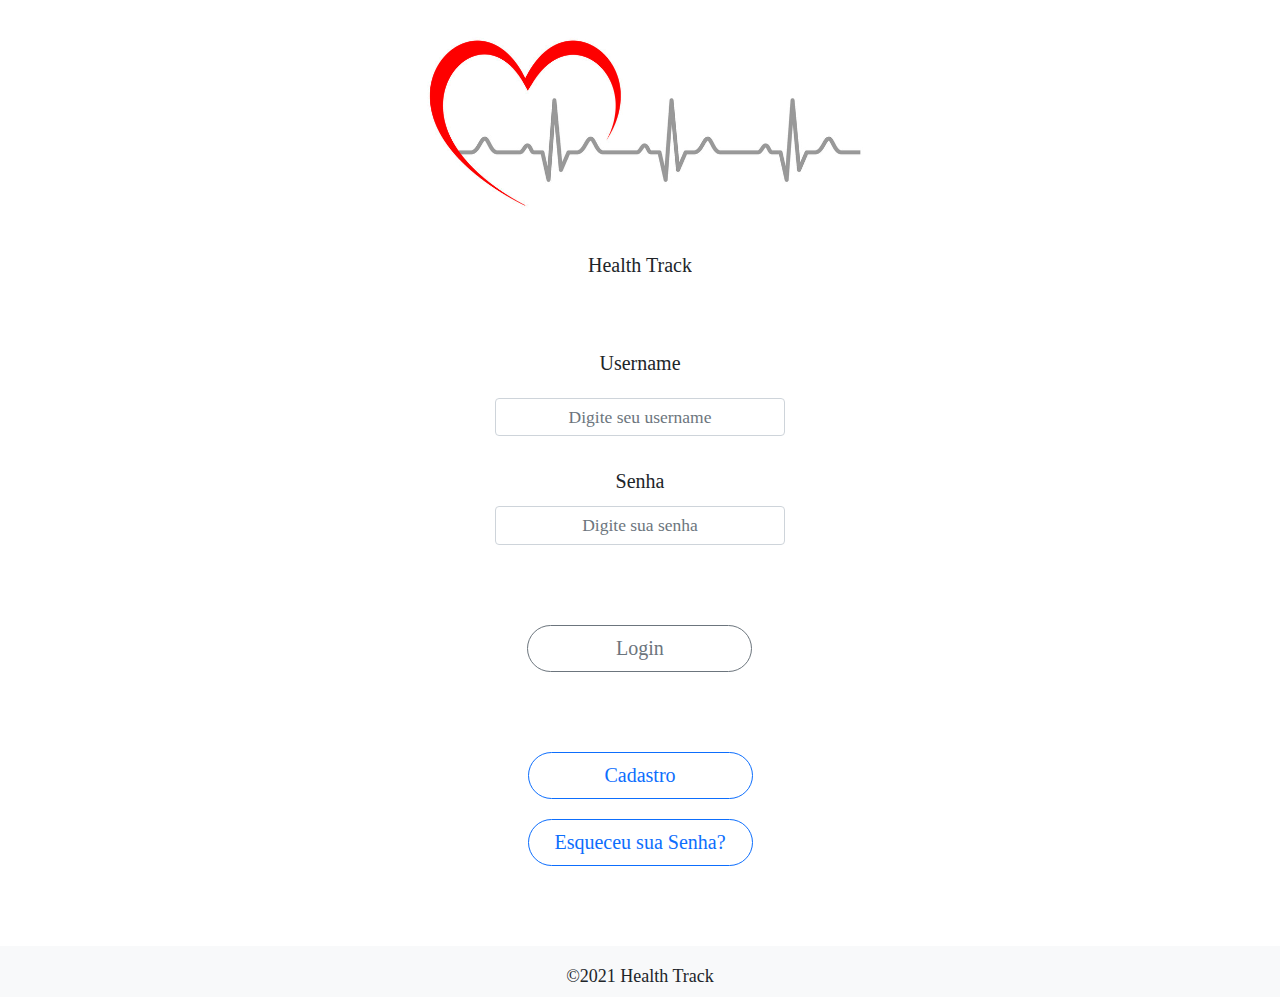
<file: index.htm>
<!DOCTYPE html>
<html lang="pt-br">
<head>
    <meta charset="UTF-8">
    <meta http-equiv="X-UA-Compatible" content="IE=edge">
    <meta name="viewport" content="width=device-width, initial-scale=1.0">
    <link href="../css/bootstrap-5/bootstrap.min.css" rel="stylesheet">
    <link rel="stylesheet" href="../css/style.css">
    <link rel="shortcut icon" href="../img/icon.png" type="image/png" sizes="32x32">

    <title>Health Track</title>
</head>
<body>
    <div class="container-fluid">
        <div id="box-logo">
            <img src="../img/fundo 1.png" alt="Logo_temporaria" id="logo">
        </div>
        <label for="logo">Health Track</label>

        <form class="form-horizontal pt-5">

            <div class="row mb-3 justify-content-center pb-2">

                <label for="username-login" class="form-label col-sm-2 col-md-10 col-xl-10 pb-2">Username</label>

                <div class="col-sm-6 col-xl-3">

                    <input type="text" class="form-control form-control-sm" id="username-login" placeholder="Digite seu username">
                    
                </div>

            </div>

            <div class="row mb-3 justify-content-center">

                <label for="pwd-login" class="control-label col-sm-2 col-md-10 col-xl-10 pb-2">Senha</label>

                <div class="col-sm-6 col-xl-3">

                    <input type="password" class="form-control form-control-sm" id="pwd-login" placeholder="Digite sua senha">
                </div>

            </div>

            <div class=" row mb-3 justify-content-center pt-5 pb-5">

                <div class="col-sm-5 ">

                    <a href="html/principal.htm" class="btn btn-outline-secondary"><span>Login</span></a>
                </div>
            </div>
        </form>

        <div class="row pb-3 justify-content-center">

            <div class="col-sm-9">

                <a href="html/cadastro.htm" class="btn btn-outline-primary"><span>Cadastro</span></a>

            </div>
        </div>

        <div class=" row pb-3 justify-content-center">

            <div class="col-sm-9 mb-5">

                <a href="html/alterar_senha.htm" class="btn btn-outline-primary"><span>Esqueceu sua Senha?</span></a>

            </div>

        </div>

        
    </div>

    <footer class="footer bg-light text-dark pt-3">

        <h2 class="footer">©2021 Health Track </h2>

    </footer>

    <script src="../js/bootstrap-5/bootstrap.bundle.min.js"></script>
</body>
</html>
</file>
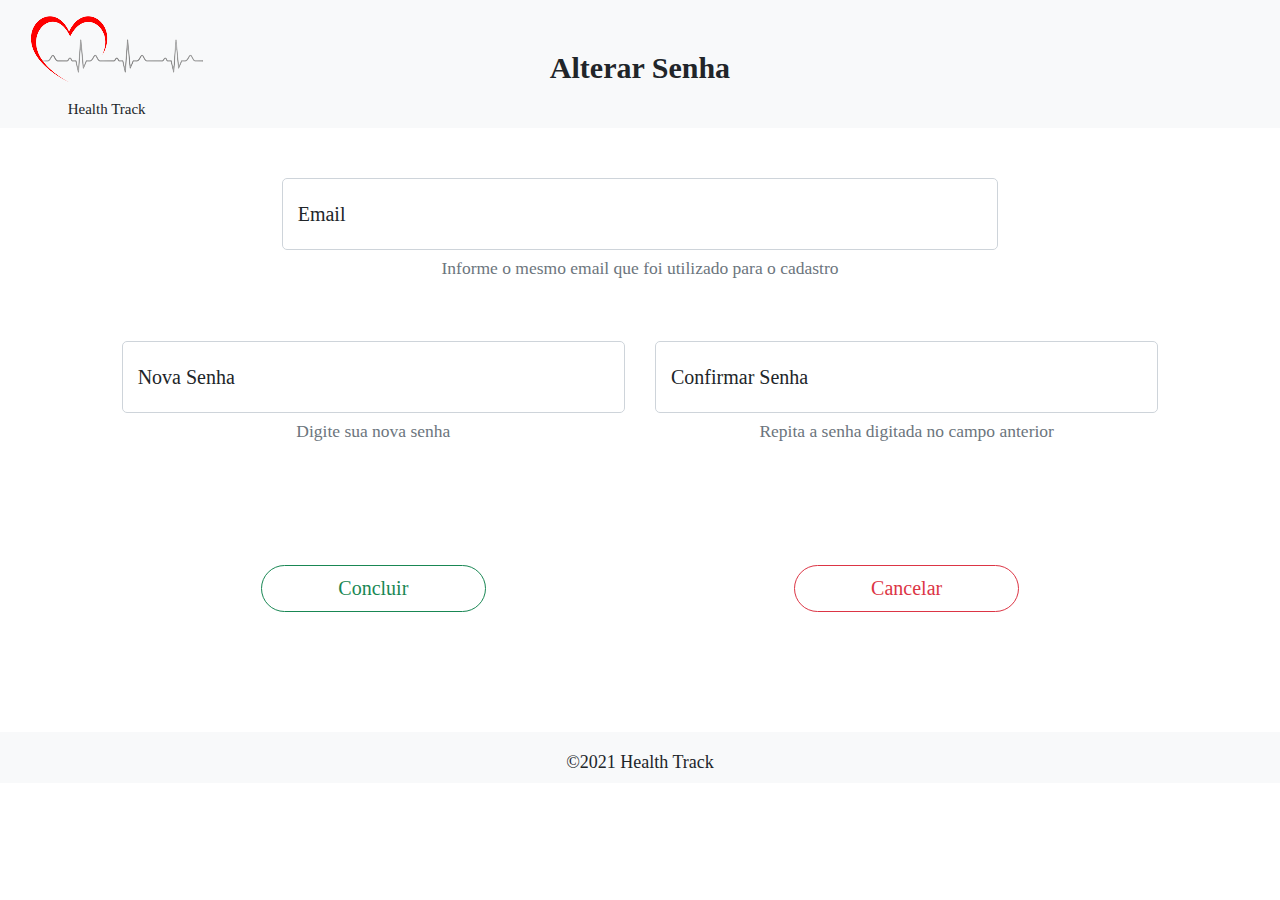
<file: html/alterar_senha.htm>
<!DOCTYPE html>
<html lang="pt-br">
<head>
    <meta charset="UTF-8">
    <meta http-equiv="X-UA-Compatible" content="IE=edge">
    <meta name="viewport" content="width=device-width, initial-scale=1.0">
    <link rel="stylesheet" href="../css/bootstrap-5/bootstrap.min.css">    
    <link rel="stylesheet" href="../css/style.css">
    <link rel="shortcut icon" href="../img/icon.png" type="image/png" sizes="32x32">
    <title>Health Track</title>
</head>
<body>

    <header>
        <div class="container-fluid">

            <div class=" row bg-light text-dark">

                <div class="col-xl-2 col-sm-3 col-md-12">

                    <img src="../img/brand-removebg-preview.png" alt="logo">

                    <div class="title">

                        <h1 class="nick-nav">Health Track</h1>

                    </div>

                </div>

                <div class="col-xl-8 col-sm-6 col-md-12 pt-4 ">

                    <h1 class="cad-1 pt-3">Alterar Senha</h1> 

                </div>
                
            </div>

        </div>
    </header>

    <main class="container-fluid">

        <form class="form-alt-senha pt-4">

            <div class="row justify-content-center">

                <div class="col-md-7 col-xl-7 pt-3 mx-2">

                    <div class="form-floating">

                        <input type="email" class="form-control" id="email-alt" placeholder="Insira seu email cadastrado">
                        <label for="email-alt">Email</label>

                    </div>

                    <div class="form-text">Informe o mesmo email que foi utilizado para o cadastro</div>

                </div>

                <div class="form-group col-md-5 col-xl-5 my-5">

                    <div class="form-floating">

                        <input type="password" class="form-control" id="alt-pwd" placeholder="Insira sua nova senha">
                        <label for="alt-pwd">Nova Senha</label>

                    </div>

                    <div class="form-text">Digite sua nova senha</div>


                </div>

                <div class="form-group col-md-5 col-xl-5 my-5">

                    <div class="form-floating">

                        <input type="password" class="form-control" id="chk-pwd" placeholder="Digite novamente a senha">
                        <label for="alt-pwd">Confirmar Senha</label>

                    </div>

                    <div class="form-text">Repita a senha digitada no campo anterior</div>
                    
                </div>

            </div>

            <div class="form-buttons pb-5">

                <div class="row justify-content-center">

                    <div class="form-group col-md-5 col-xl-5 py-5">

                       <a href="login.htm" class="btn btn-outline-success">Concluir</a>

                    </div>

                    <div class="form-grop col-md-5 col-xl-5 py-5">

                        <a href="../index.htm" class="btn btn-outline-danger">Cancelar</a>
                        
                    </div>

                </div>

            </div>

        </form>

    </main>

    <footer class="footer mt-auto bg-light text-dark pt-3">
        <div class="container-fluid">
            <h2 class="footer">©2021 Health Track </h2>
        </div>
    </footer>

    <script src="../js/bootstrap-5/bootstrap.bundle.min.js"></script>
</body>
</html>
</file>
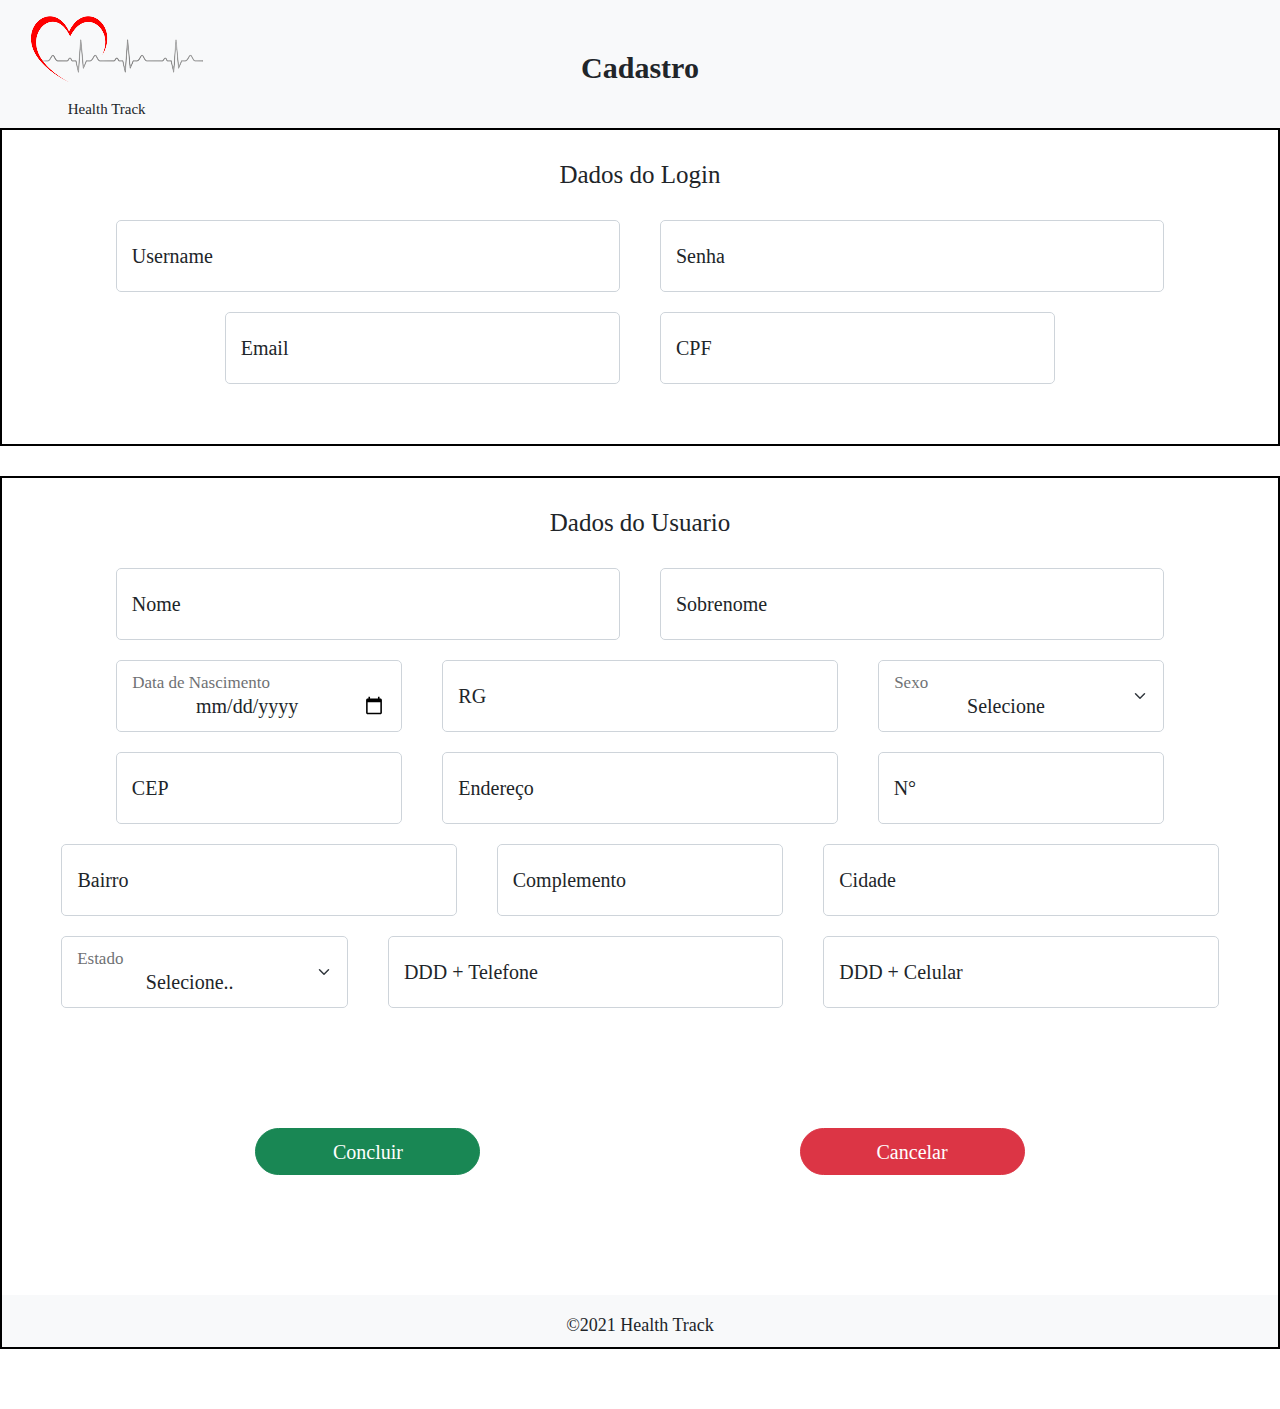
<file: html/cadastro.htm>
<!DOCTYPE html>
<html lang="pt-br">
<head>
    <meta charset="UTF-8">
    <meta http-equiv="X-UA-Compatible" content="IE=edge">
    <meta name="viewport" content="width=device-width, initial-scale=1.0">
    <link href="../css/bootstrap-5/bootstrap.min.css" rel="stylesheet">
    <link rel="stylesheet" href="../css/style.css">
    <link rel="shortcut icon" href="../img/icon.png" type="image/png" sizes="32x32">
    
    <title>Health Track - Cadastro</title>
</head>
<body>

    <header>

        <div class="container-fluid">

            <div class=" row bg-light text-dark">

                <div class="col-xl-2 col-sm-3 col-md-12">

                    <img src="../img/brand-removebg-preview.png" alt="logo">

                    <div class="title">

                        <h1 class="nick-nav">Health Track</h1>

                    </div>

                </div>

                <div class="col-xl-8 col-sm-6 col-md-12 pt-4 ">

                    <h1 class="cad-1 pt-3">Cadastro</h1> 

                </div>
                
            </div>

        </div>
    
    </header>
        <form class="form-grid pt-4">
            <h2 class="cad-2">Dados do Login</h2>
            <div class="row justify-content-center">

                <div class="form-group col-md-5 col-xl-5 pt-3 px-3">

                    <div class="form-floating">

                        <input type="email" class="form-control" id="username-cad" placeholder="Digite o seu email">
                        <label for="username-cad" class="label-cad">Username</label>
                       
                    </div>
                    
                </div>



                <div class="form-group col-md-5 col-xl-5 pt-3 px-3">
                    <div class="form-floating">

                    <input type="password" class="form-control" id="pwd-cad" placeholder="Digite sua senha">
                    <label for="pwd-cad" class="label-cad">Senha</label>

                    </div>

                </div>

                <div class="form-group col-md-5 col-xl-4 pb-5 pt-3 px-3">

                    <div class="form-floating">
                      
                        <input type="text" class="form-control" id="email-cad" placeholder="XXX-XXX-XXX.XX">  
                        <label for="cpf-cad" class="label-cad">Email</label>
                        
                    </div>

                </div>

                <div class="form-group col-md-5 col-xl-4 pb-5 pt-3 px-3">

                    <div class="form-floating">

                    <input type="text" class="form-control" id="cpf-cad" placeholder="XXX-XXX-XXX.XX">
                    <label for="cpf-cad" class="label-cad">CPF</label>

                    </div>


                </div>
            </div>
        </form>

        <form class="form-grid mt-4 mb-5">

            <h2 class="cad-2 pt-4">Dados do Usuario</h2>

            <div class="row justify-content-center">

                <div class="form-group col-md-5 col-xl-5 pt-3 px-3">

                    <div class="form-floating">
                      
                    <input type="text" class="form-control " id="nome-cad" placeholder="Digite seu nome">  
                    <label for="nome-cad" class="label-cad">Nome</label>
                    
                    </div>

                </div>

                <div class="form-group col-md-5 col-xl-5 pt-3 px-3">

                    <div class="form-floating">

                    <input type="text" class="form-control" id="sm-nome-cad" placeholder="Digite seu sobrenome">
                    <label for="sb-nome-cad" class="label-cad">Sobrenome</label>
                    
                    </div>

                </div>

                <div class=" form-group col-md-3 col-xl-3 pt-3 px-3">

                    <div class="form-floating">

                    <input type="date" class="form-control" id="dt-nasc-cad" placeholder="Insira sua Data de Nascimento">
                    <label for="dt-nasc-cad" class="label-cad">Data de Nascimento </label>

                    </div>

                </div>

            <div class="form-group col-md-4 col-xl-4 pt-3 px-3">

                <div class="form-floating">
                
                    <input type="text" class="form-control" id="rg-cad" placeholder="XXX.XXX.XXX-X">
                    <label for="rg-cad">RG</label>

                </div>

            </div>

            <div class="form-group col-md-3 col-xl-3 pt-3 px-3">

                <div class="form-floating">

                    <select name="sexo-cad" class="form-select" id="sexo-cad">

                        <option selected>Selecione</option>
                        <option value="fem">Feminino</option>
                        <option value="mas">Masculino</option>
                        <option value="n-bin">Não binario</option>
                        <option value="trans-gen">Transgenero</option>

                    </select>
                    
                    <label for="sexo-cad" class="label-cad">Sexo</label>

                </div>
                
 
            </div> 

            <div class="form-group col-md-3 col-xl-3 pt-3 px-3">

                <div class="form-floating">

                    <input type="text" class="form-control" id="cep-cad" placeholder="XX.XXX-XX">

                    <label for="cep-cad" class="label-cad">CEP</label>

                </div>

            </div>

            <div class="form-group col-md-4 col-xl-4 pt-3 px-3">

                <div class="form-floating">

                    <input type="text" class="form-control" id="endereco-label" placeholder="Digite seu endereço">

                    <label for="endereco-label" class="label-cad">Endereço</label>

                </div>

            </div>

            <div class="form-group col-md-4 col-xl-3 pt-3 px-3">

                <div class="form-floating">
                
                    <input type="text" class="form-control" id="num-cad" placeholder="Numero da casa">
                    <label for="num-cad" class="label-cad">N°</label>

                </div>

            </div>

            <div class="form-group col-md-4 col-xl-4 pt-3 px-3">

                <div class="form-floating">

                    <input type="text" class="form-control" id="bairro-cad" placeholder="Digite seu bairro">

                    <label for="bairro-cad" class="label-cad">Bairro</label>

                </div>

            </div>

            <div class="form-group col-md-3 col-xl-3 pt-3 px-3">

                <div class="form-floating">

                    <input type="text" class="form-control" id="comp-cad" placeholder="Complemento do n°">

                    <label for="comp-cad">Complemento</label>

                </div>

            </div>

            <div class="form-group col-md-4 col-xl-4 pt-3 px-3">

                <div class="form-floating">

                    <input type="text" class="form-control" id="cidade-cad" placeholder="Digite a sua cidade">
                    
                    <label for="cidade-cad">Cidade</label>
                    
                </div>

            </div>

            <div class="form-group col-md-3 col-xl-3 pt-3 pb-5 px-3">
                <div class="form-floating">

                    <select name="estado-cad" id="estado-cad" class="form-select">
                    
                        <option selected value="none">Selecione..</option>
                        <option value="AC">Acre</option>
                        <option value="AL">Alagoas</option>
                        <option value="AP">Amapá</option>
                        <option value="AM">Amazonas</option>
                        <option value="BA">Bahia</option>
                        <option value="CE">Ceará</option>
                        <option value="DF">Distrito Federal</option>
                        <option value="ES">Espírito Santo</option>
                        <option value="GO">Goiás</option>
                        <option value="MA">Maranhão</option>
                        <option value="MT">Mato Grosso</option>
                        <option value="MS">Mato Grosso do Sul</option>
                        <option value="MG">Minas Gerais</option>
                        <option value="PA">Pará</option>
                        <option value="PB">Paraíba</option>
                        <option value="PR">Paraná</option>
                        <option value="PE">Pernambuco</option>
                        <option value="PI">Piauí</option>
                        <option value="RJ">Rio de Janeiro</option>
                        <option value="RN">Rio Grande do Norte</option>
                        <option value="RS">Rio Grande do Sul</option>
                        <option value="RO">Rondônia</option>
                        <option value="RR">Roraima</option>
                        <option value="SC">Santa Catarina</option>
                        <option value="SP">São Paulo</option>
                        <option value="SE">Sergipe</option>
                        <option value="TO">Tocantins</option>

                    </select>

                    <label for="estado-cad"> Estado</label>
                </div>

            </div>
            
                <div class="form-group col-md-4 col-xl-4 pt-3 pb-5 px-3">

                    <div class="form-floating">
                        <input type="text" class="form-control" id="tel-cad" placeholder="(XX)XXXX-XXXX">
                        <label for="tel-cad">DDD + Telefone</label>
                    </div>

                </div>

                <div class="form-group col-md-4 col-xl-4 pt-3 pb-5 px-3">

                    <div class="form-floating">
                        <input type="text" class="form-control" id="cel-cad" placeholder="(XX)9XXXX-XXXX">
                        <label for="cel-cad">DDD + Celular</label>
                    </div>

                </div>
        </form>

        <form class="form-buttons mb-5">
            <div class="row justify-content-center">
                <div class="form-group col-md-5 col-xl-5 my-5">

                    <a href="principal.htm" class="btn btn-success">Concluir</a>

                </div>

                <div class="form-group col-md-5 col-xl-5 my-5">

                    <a href="../index.htm" class="btn btn-danger">Cancelar</a>

                </div>

            </div>
            
        </form>

    

    <footer class="footer mt-auto bg-light text-dark pt-3">
        <div class="container-fluid">
            <h2 class="footer">©2021 Health Track </h2>
        </div>
    </footer>

    <script src="../js/bootstrap-5/bootstrap.bundle.min.js"></script>
</body>
</html>
</file>
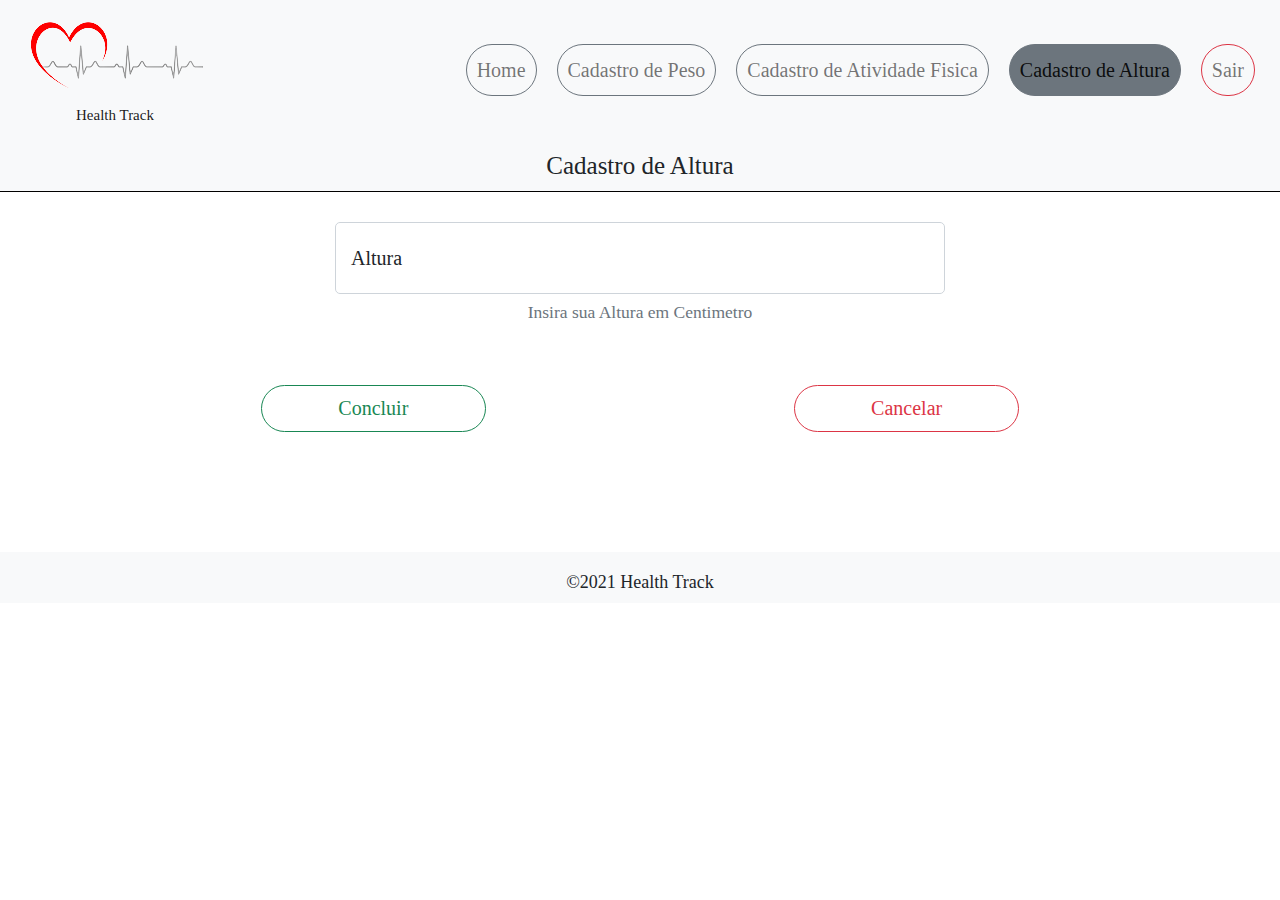
<file: html/cadastro_altura.htm>
<!DOCTYPE html>
<html lang="pt-br">
<head>
    <meta charset="UTF-8">
    <meta http-equiv="X-UA-Compatible" content="IE=edge">
    <meta name="viewport" content="width=device-width, initial-scale=1.0">
    <link href="../css/bootstrap-5/bootstrap.min.css" rel="stylesheet">
    <link rel="stylesheet" href="../css/style.css">
    <link rel="shortcut icon" href="../img/icon.png" type="image/png" sizes="32x32">
    <title>Health Track - Pagina Principal</title>
</head>
<body>

    <header>

        <nav class="navbar navbar-expand-xl navbar-light bg-light pt-0">
            <div class="container-fluid">
                <a href="#" class="navbar-brand">
                    <img src="../img/brand-removebg-preview.png" alt="logo">
                    <div class="title">
                        <h1 class="nick-nav">Health Track</h1>
                    </div>
            
                </a>

                <button class="navbar-toggler" type="button" data-bs-toggle="collapse" data-bs-target="#menu" aria-controls="menu" aria-expanded="false" aria-label="toggle navigation">
                    <span class="navbar-toggler-icon"></span>
                </button>

                <div class="collapse navbar-collapse justify-content-end" id="menu">

                    <ul class="navbar-nav mr-auto">
                        <li class="nav-item px-2 py-2">

                            <a href="principal.htm" class="nav-link btn btn-outline-secondary">Home <span class="sr-only">(pagina atual)</span></a>

                        </li>

                        <li class="nav-item ml-auto px-2 py-2">

                            <a href="cadastro_peso.htm" class="nav-link btn btn-outline-secondary">Cadastro de Peso</a>

                        </li>

                        <li class="nav-item ml-auto px-2 py-2">

                            <a href="cadastro_atividade.htm" class="nav-link btn btn-outline-secondary">Cadastro de Atividade Fisica</a>

                        </li>

                        <li class="nav-item ml-auto px-2 py-2">

                            <a href="#" class="nav-link active btn btn-outline-secondary">Cadastro de Altura</a>
                        </li>

                        <li class="nav-item ml-auto px-2 py-2">

                            <a href="../index.htm" class="nav-link btn btn-outline-danger">Sair</a>

                        </li>

                    </ul>

                </div>

            </div>

        </nav>

        <div class=" div-title bg-light text-dark mt-auto">

            <div class="container-fluid">

                <h1 class="hist-title">Cadastro de Altura</h1>

            </div>

        </div>

    </header>

    <main class="container-fluid">

        <form class="cad-alt pt-4">

            <div class="row justify-content-center">
                
                <div class="col-6 mx-2">

                    <div class="form-floating">

                        <input type="number" class="form-control" id="alt-cad" placeholder="Insira sua Altura">
                        <label for="alt-cad">Altura</label>

                    </div>

                    <div class="form-text">Insira sua Altura em Centimetro</div>

                </div>

            </div>

            <div class="form-buttons py-5">

                <div class="row justify-content-center">
                    <div class="form-group col-md-5 col-xl-5 pb-5">
    
                        <button class="btn btn-outline-success" type="submit">Concluir</button>
    
                    </div>
    
                    <div class="form-group col-md-5 col-xl-5">
    
                        <button class="btn btn-outline-danger" type="reset">Cancelar</button>
    
                    </div>
    
                </div>
                
            </div>

        </form>

    </main>

    <footer class="footer mt-auto bg-light text-dark pt-3">
        <div class="container-fluid">
            <h2 class="footer">©2021 Health Track </h2>
        </div>
    </footer>

    <script src="../js/bootstrap-5/bootstrap.bundle.min.js"></script>
</body>
</html>
</file>
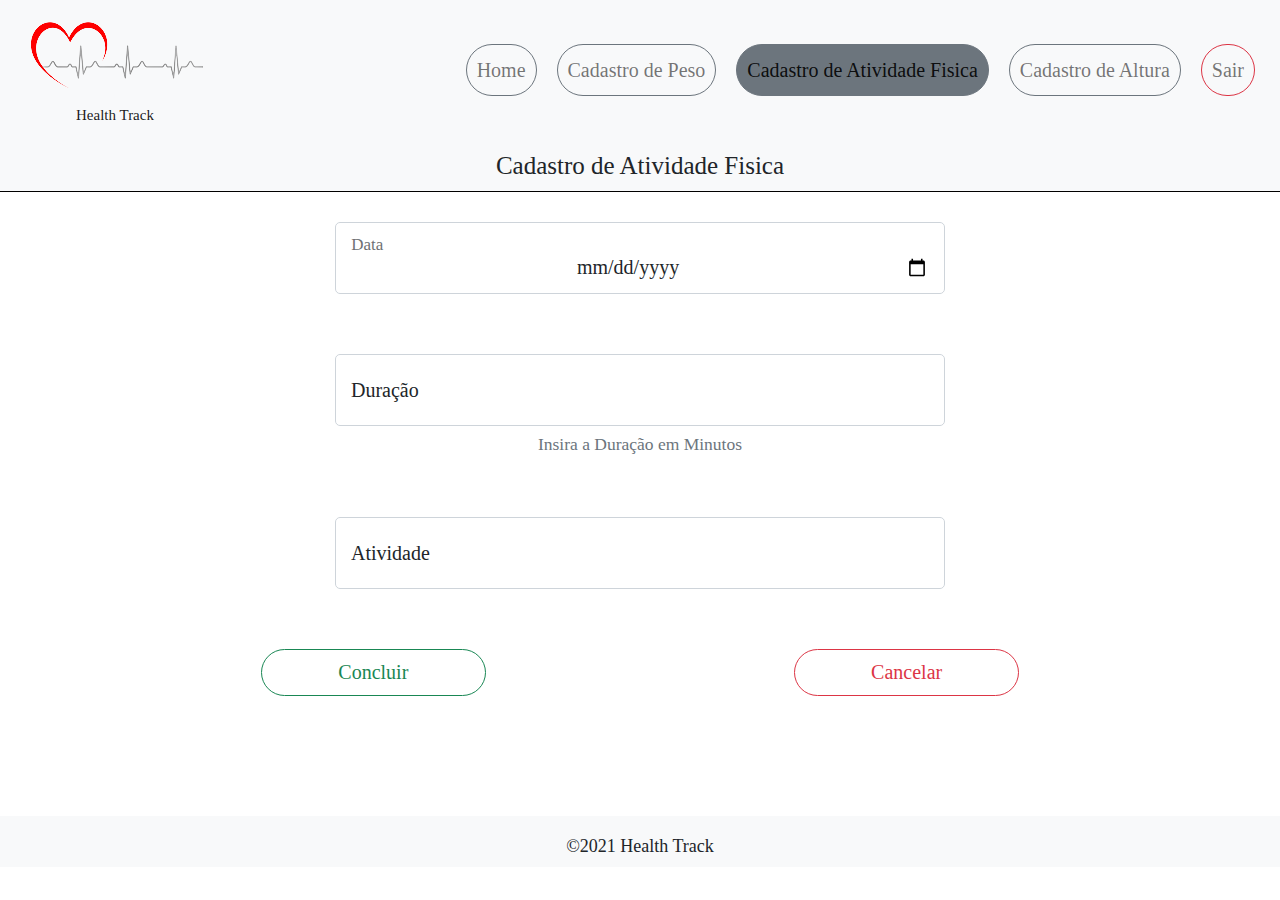
<file: html/cadastro_atividade.htm>
<!DOCTYPE html>
<html lang="pt-br">
<head>
    <meta charset="UTF-8">
    <meta http-equiv="X-UA-Compatible" content="IE=edge">
    <meta name="viewport" content="width=device-width, initial-scale=1.0">
    <link href="../css/bootstrap-5/bootstrap.min.css" rel="stylesheet">
    <link rel="stylesheet" href="../css/style.css">
    <link rel="shortcut icon" href="../img/icon.png" type="image/png" sizes="32x32">
    <title>Cadastro de Atividade Fisica</title>
</head>
<body>

    <header>

        <nav class="navbar navbar-expand-xl navbar-light bg-light pt-0">
            <div class="container-fluid">
                 <a href="#" class="navbar-brand">
                <img src="../img/brand-removebg-preview.png" alt="logo">
                <div class="title">
                    <h1 class="nick-nav">Health Track</h1>
                </div>
            
                </a>

                <button class="navbar-toggler" type="button" data-bs-toggle="collapse" data-bs-target="#menu" aria-controls="menu" aria-expanded="false" aria-label="toggle navigation">
                    <span class="navbar-toggler-icon"></span>
                </button>

                <div class="collapse navbar-collapse justify-content-end" id="menu">

                    <ul class="navbar-nav mr-auto">
                        <li class="nav-item px-2 py-2">

                            <a href="principal.htm" class="nav-link btn btn-outline-secondary">Home <span class="sr-only">(pagina atual)</span></a>

                        </li>

                        <li class="nav-item ml-auto px-2 py-2">

                            <a href="cadastro_peso.htm" class="nav-link btn btn-outline-secondary">Cadastro de Peso</a>

                        </li>

                        <li class="nav-item ml-auto px-2 py-2">

                            <a href="#" class="nav-link active btn btn-outline-secondary">Cadastro de Atividade Fisica</a>

                        </li>

                        <li class="nav-item ml-auto px-2 py-2">

                            <a href="cadastro_altura.htm" class="nav-link btn btn-outline-secondary">Cadastro de Altura</a>
                        </li>

                        <li class="nav-item ml-auto px-2 py-2">

                            <a href="../index.htm" class="nav-link btn btn-outline-danger">Sair</a>

                        </li>

                    </ul>

                </div>

            </div>

        </nav>

        <div class=" div-title bg-light text-dark mt-auto">

            <div class="container-fluid">

                <h1 class="hist-title">Cadastro de Atividade Fisica</h1>

            </div>

        </div>

    </header>

    <main class="container-fluid">

        <form class="form-atv-fisica pt-4">

            <div class="row justify-content-center">

                <div class="col-6 mx-2">
                    
                    <div class="form-floating">

                        <input type="date" class="form-control" id="data-atv " placeholder="Selecione uma Data">
                        <label for="data-atv">Data</label>

                    </div>

                </div>

                <div class="col-6 mt-5 mx-5">

                    <div class="form-floating">

                        <input type="number" class="form-control" id="duracao-atv" placeholder="Insira a Duração da Atividade">
                        <label for="duracao-atv">Duração</label>

                    </div>

                    <div class="form-text">Insira a Duração em Minutos</div>
                    
                </div>

                <div class="col-6 my-5">

                    <div class="form-floating">

                        <input type="text" class="form-control" id="cad-atv" placeholder="Insira a Atividade Fisica">
                        <label for="cad-atv">Atividade</label>

                    </div>
                    
                </div>

            </div>

            <div class="form-buttons pb-5">

                <div class="row justify-content-center">
                    <div class="form-group col-md-5 col-xl-5 pb-5">
    
                        <button class="btn btn-outline-success" type="submit">Concluir</button>
    
                    </div>
    
                    <div class="form-group col-md-5 col-xl-5">
    
                        <button class="btn btn-outline-danger" type="reset">Cancelar</button>
    
                    </div>
    
                </div>
                
            </div>
            
        </form>

    </main>

    <footer class="footer mt-auto bg-light text-dark pt-3">
        <div class="container-fluid">
            <h2 class="footer">©2021 Health Track </h2>
        </div>
    </footer>

    <script src="../js/bootstrap-5/bootstrap.bundle.min.js"></script>
</body>
</html>
</file>
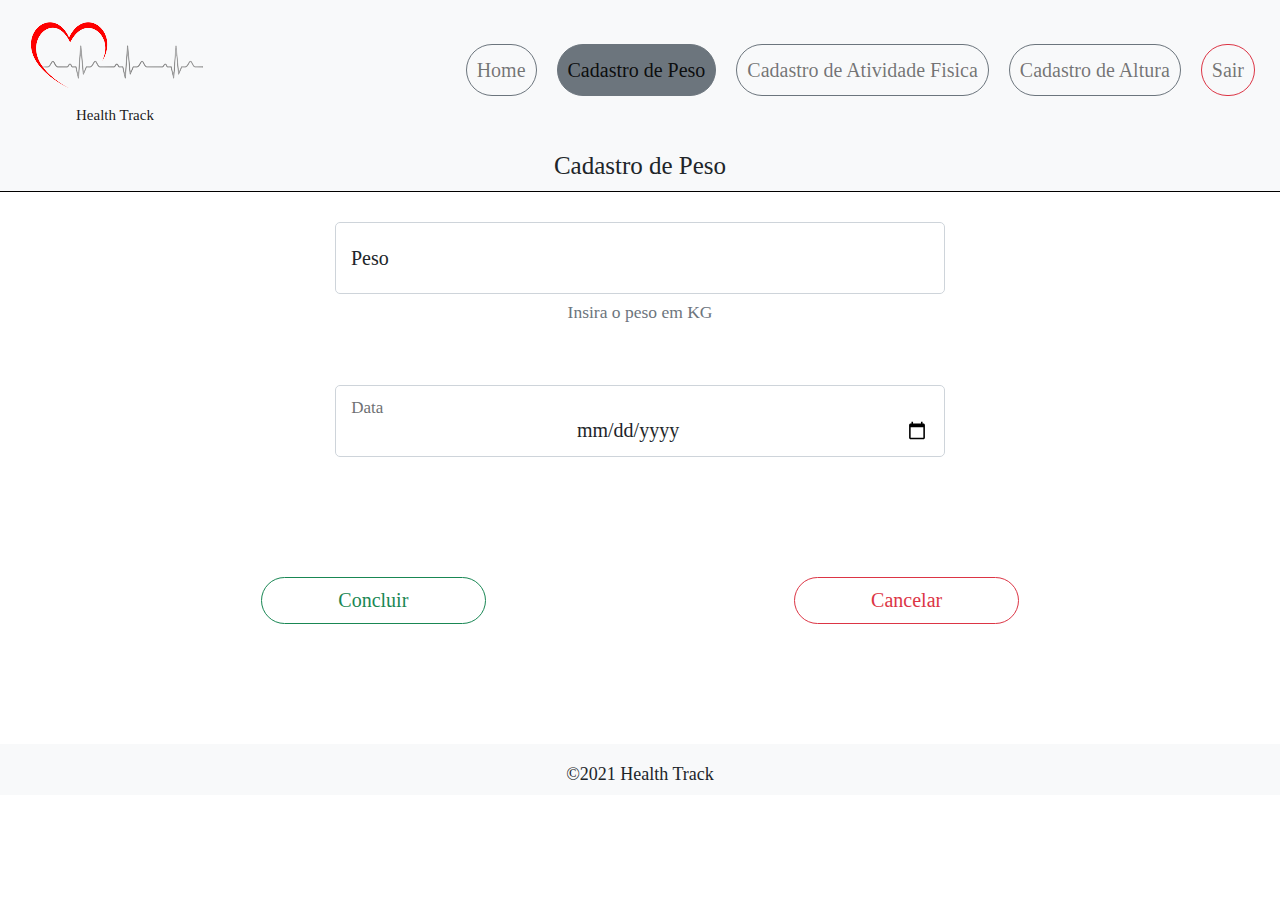
<file: html/cadastro_peso.htm>
<!DOCTYPE html>
<html lang="pt-br">
<head>
    <meta charset="UTF-8">
    <meta http-equiv="X-UA-Compatible" content="IE=edge">
    <meta name="viewport" content="width=device-width, initial-scale=1.0">
    <link href="../css/bootstrap-5/bootstrap.min.css" rel="stylesheet">
    <link rel="stylesheet" href="../css/style.css">
    <link rel="shortcut icon" href="../img/icon.png" type="image/png" sizes="32x32">
    <title>Cadastro de Peso</title>
</head>
<body>

    <header>

        <nav class="navbar navbar-expand-xl navbar-light bg-light pt-0">
            <div class="container-fluid">
                 <a href="#" class="navbar-brand">
                <img src="../img/brand-removebg-preview.png" alt="logo">
                <div class="title">
                    <h1 class="nick-nav">Health Track</h1>
                </div>
            
                </a>

                <button class="navbar-toggler" type="button" data-bs-toggle="collapse" data-bs-target="#menu" aria-controls="menu" aria-expanded="false" aria-label="toggle navigation">
                    <span class="navbar-toggler-icon"></span>
                </button>

                <div class="collapse navbar-collapse justify-content-end" id="menu">

                    <ul class="navbar-nav mr-auto">
                        <li class="nav-item px-2 py-2">

                            <a href="principal.htm" class="nav-link btn btn-outline-secondary">Home <span class="sr-only">(pagina atual)</span></a>

                        </li>

                        <li class="nav-item ml-auto px-2 py-2">

                            <a href="cadastro_peso.htm" class="nav-link active btn btn-outline-secondary">Cadastro de Peso</a>

                        </li>

                        <li class="nav-item ml-auto px-2 py-2">

                            <a href="cadastro_atividade.htm" class="nav-link btn btn-outline-secondary">Cadastro de Atividade Fisica</a>

                        </li>

                        <li class="nav-item ml-auto px-2 py-2">

                            <a href="cadastro_altura.htm" class="nav-link btn btn-outline-secondary">Cadastro de Altura</a>
                        </li>

                        <li class="nav-item ml-auto px-2 py-2">

                            <a href="../index.htm" class="nav-link btn btn-outline-danger">Sair</a>

                        </li>

                    </ul>

                </div>

            </div>

        </nav>

        <div class=" div-title bg-light text-dark mt-auto">

            <div class="container-fluid">

                <h1 class="hist-title">Cadastro de Peso</h1>

            </div>

        </div>

    </header>

    <main class="container-fluid">

        <form class="form-peso pt-4">

            <div class="row justify-content-center">

                <div class=" form-group col-6 mx-2">

                    <div class="form-floating">

                        <input type="number" class="form-control" id="cad-peso" placeholder="Insira seu Peso">
                        <label for="cad-peso">Peso</label>

                    </div>

                    <div class="form-text">Insira o peso em KG</div>                    
                    
                </div>

                <div class=" form-group col-6 my-5">

                    <div class="form-floating">

                        <input type="date" class="form-control" id="data-peso" placeholder="Selecione a data">
                        <label for="data-peso">Data</label>
                    </div>

                </div>
            </div>

            <div class="form-buttons pb-5">

                <div class="row justify-content-center">
                    <div class="form-group col-md-5 col-xl-5 py-5">
    
                        <button class="btn btn-outline-success" type="submit">Concluir</button>
    
                    </div>
    
                    <div class="form-group col-md-5 col-xl-5 py-5">
    
                        <button class="btn btn-outline-danger" type="reset">Cancelar</button>
    
                    </div>
    
                </div>
                
            </div>

        </form>

    </main>

    <footer class="footer mt-auto bg-light text-dark pt-3">
        <div class="container-fluid">
            <h2 class="footer">©2021 Health Track </h2>
        </div>
    </footer>

    <script src="../js/bootstrap-5/bootstrap.bundle.min.js"></script>
</body>
</html>
</file>
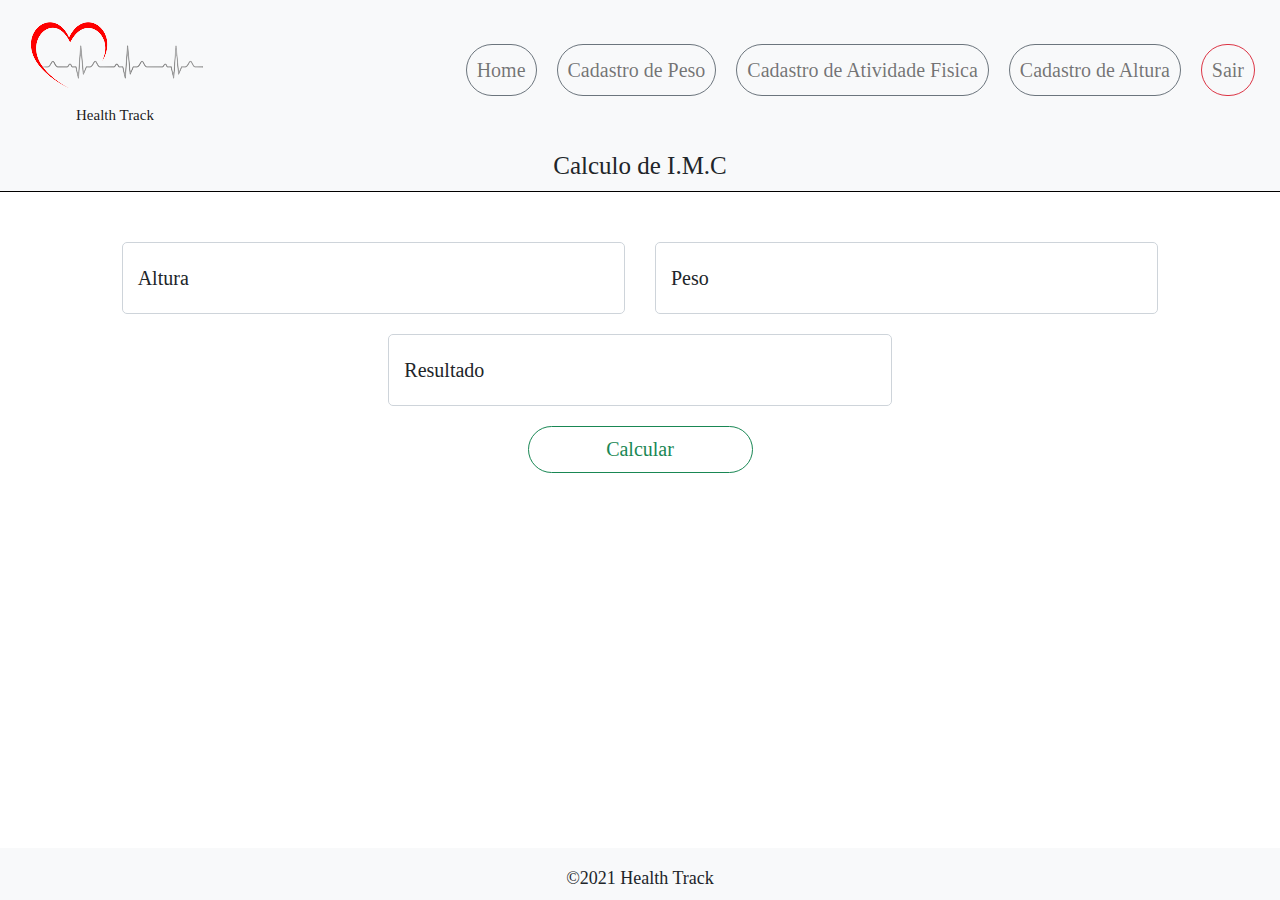
<file: html/calc-imc.htm>
<!DOCTYPE html>
<html lang="pt-br">
<head>
    <meta charset="UTF-8">
    <meta http-equiv="X-UA-Compatible" content="IE=edge">
    <meta name="viewport" content="width=device-width, initial-scale=1.0">
    <link href="../css/bootstrap-5/bootstrap.min.css" rel="stylesheet">
    <link rel="stylesheet" href="../css/style.css">
    <link rel="shortcut icon" href="../img/icon.png" type="image/png" sizes="32x32">
    <title>Calculo de I.M.C</title>
</head>
<body>

    <header>

        <nav class="navbar navbar-expand-xl navbar-light bg-light pt-0">
            <div class="container-fluid">
                 <a href="#" class="navbar-brand">
                <img src="../img/brand-removebg-preview.png" alt="logo">
                <div class="title">
                    <h1 class="nick-nav">Health Track</h1>
                </div>
            
                </a>

                <button class="navbar-toggler" type="button" data-bs-toggle="collapse" data-bs-target="#menu" aria-controls="menu" aria-expanded="false" aria-label="toggle navigation">
                    <span class="navbar-toggler-icon"></span>
                </button>

                <div class="collapse navbar-collapse justify-content-end" id="menu">

                    <ul class="navbar-nav mr-auto">
                        <li class="nav-item px-2 py-2">

                            <a href="principal.htm" class="nav-link btn btn-outline-secondary">Home <span class="sr-only">(pagina atual)</span></a>

                        </li>

                        <li class="nav-item ml-auto px-2 py-2">

                            <a href="cadastro_peso.htm" class="nav-link btn btn-outline-secondary">Cadastro de Peso</a>

                        </li>

                        <li class="nav-item ml-auto px-2 py-2">

                            <a href="cadastro_atividade.htm" class="nav-link btn btn-outline-secondary">Cadastro de Atividade Fisica</a>

                        </li>

                        <li class="nav-item ml-auto px-2 py-2">

                            <a href="cadastro_altura.htm" class="nav-link btn btn-outline-secondary">Cadastro de Altura</a>
                        </li>

                        <li class="nav-item ml-auto px-2 py-2">

                            <a href="../index.htm" class="nav-link btn btn-outline-danger">Sair</a>

                        </li>

                    </ul>

                </div>
                
            </div>

        </nav>

        <div class=" div-title bg-light text-dark mt-auto">

            <div class="container-fluid">

                <h1 class="hist-title">Calculo de I.M.C</h1>

            </div>

        </div>


    </header>

    <main class="container-fluid">

        <form class="form-imc pt-4">

            <div class="row justify-content-center">

                <div class="col-5 pt-3">

                    <div class="form-floating">
                        <input type="text" class="form-control" id="alt-imc" placeholder="Digite Sua Altura">
                        <label for="altura-imc">Altura</label>
                    </div>
                    
                </div>

                <div class="col-5 pt-3">

                    <div class="form-floating">
                        <input type="text" class="form-control" id="peso-imc" placeholder="Digite Seu Peso">
                        <label for="peso-imc">Peso</label>
                    </div>

                </div>

                <div class="col-5 pt-3">

                    <div class="form-floating">

                        <input type="text" class="form-control" id="result-imc" placeholder="Digite Sua Altura">
                        <label for="result-imc">Resultado</label>
                        
                    </div>

                </div>

                <div class="col-12 pt-3">
                    
                    <button class="btn btn-outline-success">Calcular</button>

                </div>

            </div>
        </form>

    </main>

    <footer class="footer mt-auto bg-light text-dark pt-3 fixed-bottom">
        <div class="container-fluid">
            <h2 class="footer">©2021 Health Track </h2>
        </div>
    </footer>

    <script src="../js/bootstrap-5/bootstrap.bundle.min.js"></script>
</body>
</html>
</file>
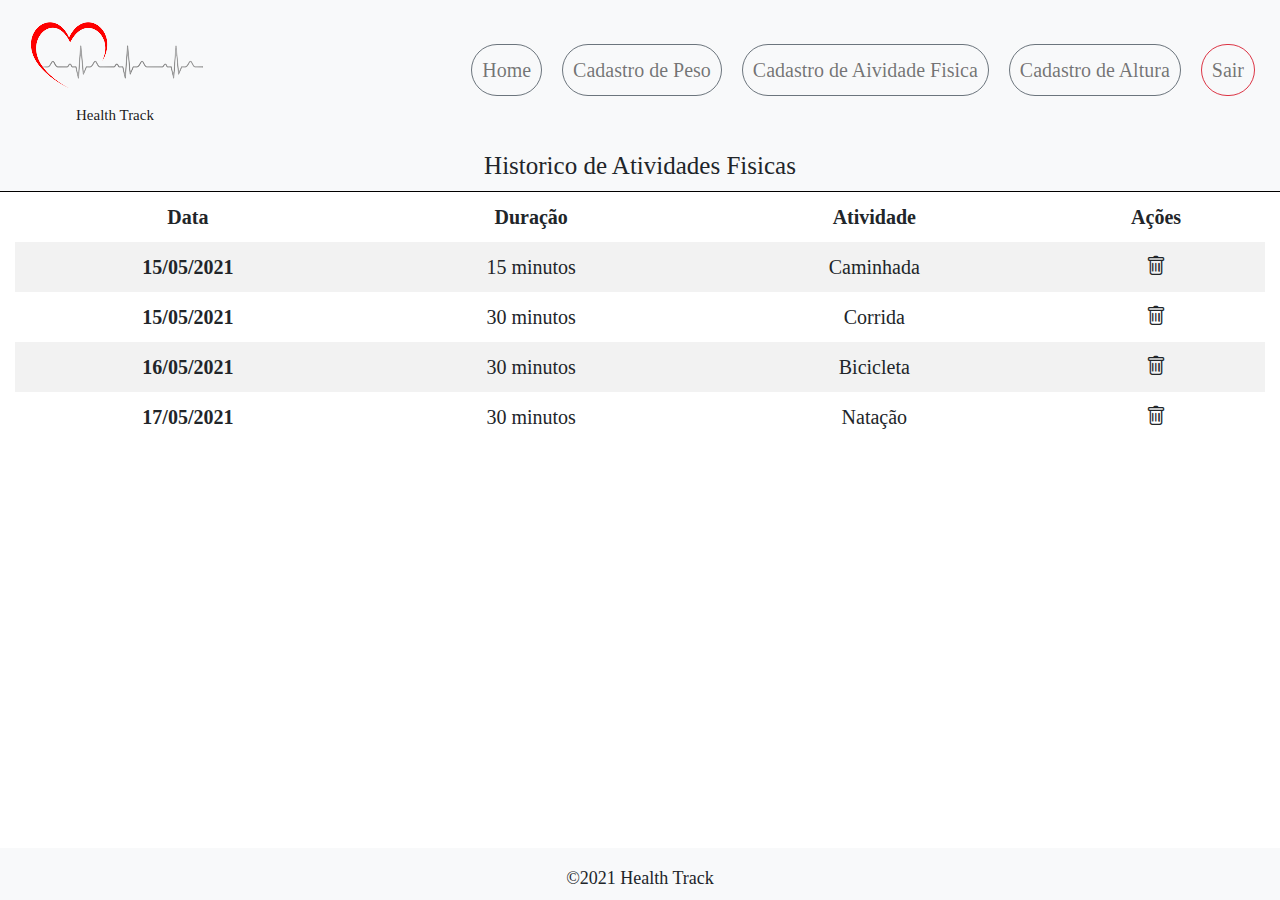
<file: html/historico_atividades.htm>
<!DOCTYPE html>
<html lang="pt-br">
<head>
    <meta charset="UTF-8">
    <meta http-equiv="X-UA-Compatible" content="IE=edge">
    <meta name="viewport" content="width=device-width, initial-scale=1.0">
    <link href="../css/bootstrap-5/bootstrap.min.css" rel="stylesheet">
    <link rel="stylesheet" href="https://cdn.jsdelivr.net/npm/bootstrap-icons@1.5.0/font/bootstrap-icons.css">
    <link rel="stylesheet" href="../css/style.css">
    <link rel="shortcut icon" href="../img/icon.png" type="image/png" sizes="32x32">
    <title>Health Track - Historico de Atividades </title>
</head>
<body>

    <header>

        <nav class="navbar navbar-expand-xl navbar-light bg-light pt-0">
            <div class="container-fluid">
                <a href="#" class="navbar-brand">

                    <img src="../img/brand-removebg-preview.png" alt="logo">

                    <div class="title">

                        <h1 class="nick-nav">Health Track</h1>
                        
                    </div>
                    
                </a>

                <button class="navbar-toggler mr-auto" type="button" data-bs-toggle="collapse" data-bs-target="#menu" aria-controls="menu" aria-expanded="false" aria-label="toggle navigation">
                    <span class="navbar-toggler-icon"></span>
                </button>


                <div class="collapse navbar-collapse justify-content-end" id="menu" >

                    <ul class="navbar-nav mr-auto">
                        <li class="nav-item px-2 py-2 ml-auto">

                            <a href="principal.htm" class="nav-link btn btn-outline-secondary">Home <span class="sr-only">(pagina atual)</span></a>

                        </li>

                        <li class="nav-item mr-auto px-2 py-2">

                            <a href="cadastro_peso.htm" class="nav-link btn btn-outline-secondary">Cadastro de Peso</a>

                        </li>

                        <li class="nav-item mr-auto px-2 py-2">

                            <a href="cadastro_atividade.htm" class="nav-link btn btn-outline-secondary">Cadastro de Aividade Fisica</a>

                        </li>

                        <li class="nav-item mr-auto px-2 py-2">

                            <a href="cadastro_altura.htm" class="nav-link btn btn-outline-secondary">Cadastro de Altura</a>
                        </li>

                        <li class="nav-item mr-auto px-2 py-2">

                            <a href="../index.htm" class="nav-link btn btn-outline-danger">Sair</a>

                        </li>
                    </ul>
                </div>
            </div>
        </nav>

        <div class=" div-title bg-light text-dark mt-auto">

            <div class="container-fluid">

                <h1 class="hist-title">Historico de Atividades Fisicas</h1>

            </div>

        </div>

    </header>

    <main class="container-fluid">


        <div class="table-responsive-sm">

            <table class="table table-borderless table-striped">

                <thead>
    
                    <tr>
    
                        <th scope="col">Data</th>
                        <th scope="col">Duração</th>
                        <th scope="col">Atividade</th>
                        <th scope="col">Ações</th>
    
                    </tr>
    
                </thead>
    
                <tbody>
    
                    <tr>
    
                        <th scope="row">15/05/2021</th>
                        <td>15 minutos</td>
                        <td>Caminhada</td>
                        <td><i class="bi bi-trash del-icon"></i></td>
    
                    </tr>

                    <tr>
    
                        <th scope="row">15/05/2021</th>
                        <td>30 minutos</td>
                        <td>Corrida</td>
                        <td><i class="bi bi-trash del-icon"></i></td>
    
                    </tr>

                    <tr>
    
                        <th scope="row">16/05/2021</th>
                        <td>30 minutos</td>
                        <td>Bicicleta</td>
                        <td><i class="bi bi-trash del-icon"></i></td>
    
                    </tr>

                    <tr>
    
                        <th scope="row">17/05/2021</th>
                        <td>30 minutos</td>
                        <td>Natação</td>
                        <td><i class="bi bi-trash del-icon"></i></td>
    
                    </tr>
    
                </tbody>
    
            </table>

        </div>

    </main>

    <footer class="footer mt-auto bg-light text-dark pt-3 fixed-bottom">
        <div class="container-fluid">
            <h2 class="footer">©2021 Health Track </h2>
        </div>
    </footer>

    <script src="../js/bootstrap-5/bootstrap.bundle.min.js"></script>
</body>
</html>
</file>
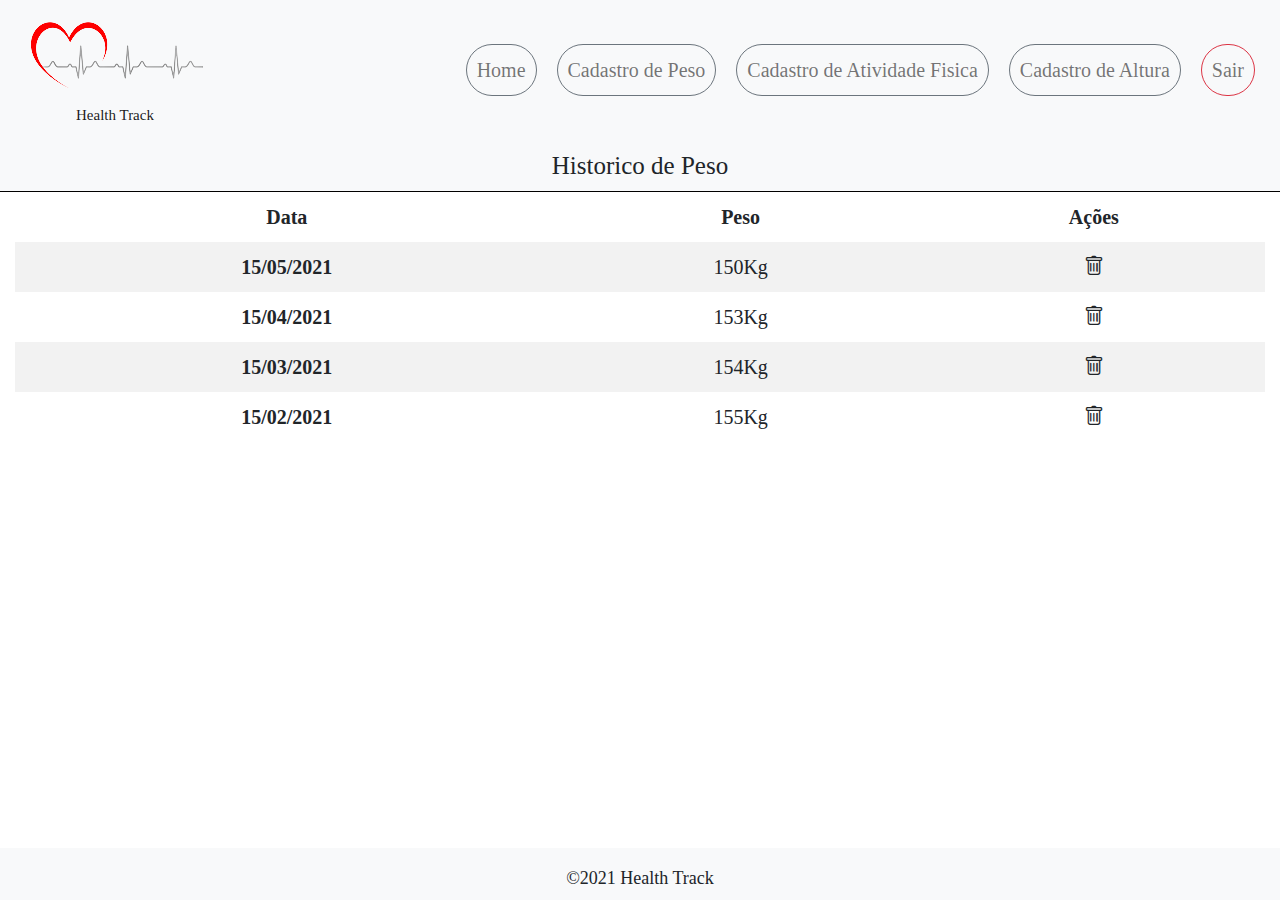
<file: html/historico_peso.htm>
<!DOCTYPE html>
<html lang="pt-br">
<head>
    <meta charset="UTF-8">
    <meta http-equiv="X-UA-Compatible" content="IE=edge">
    <meta name="viewport" content="width=device-width, initial-scale=1.0">
    <link href="../css/bootstrap-5/bootstrap.min.css" rel="stylesheet">
    <link rel="stylesheet" href="https://cdn.jsdelivr.net/npm/bootstrap-icons@1.5.0/font/bootstrap-icons.css">
    <link rel="stylesheet" href="../css/style.css">
    <link rel="shortcut icon" href="../img/icon.png" type="image/png" sizes="32x32">
    <title>Health Track - Historico de Peso </title>
</head>
<body>

    <header>

        <nav class="navbar navbar-expand-xl navbar-light bg-light pt-0">
            <div class="container-fluid">
                <a href="#" class="navbar-brand">

                    <img src="../img/brand-removebg-preview.png" alt="logo">

                    <div class="title">

                        <h1 class="nick-nav">Health Track</h1>
                        
                    </div>
                    
                </a>

                <button class="navbar-toggler mr-auto" type="button" data-bs-toggle="collapse" data-bs-target="#menu" aria-controls="menu" aria-expanded="false" aria-label="toggle navigation">
                    <span class="navbar-toggler-icon"></span>
                </button>


                <div class="collapse navbar-collapse justify-content-end" id="menu" >

                    <ul class="navbar-nav mr-auto">
                        <li class="nav-item px-2 py-2 ml-auto">

                            <a href="principal.htm" class="nav-link btn btn-outline-secondary">Home <span class="sr-only">(pagina atual)</span></a>

                        </li>

                        <li class="nav-item mr-auto px-2 py-2">

                            <a href="cadastro_peso.htm" class="nav-link btn btn-outline-secondary">Cadastro de Peso</a>

                        </li>

                        <li class="nav-item mr-auto px-2 py-2">

                            <a href="cadastro_atividade.htm" class="nav-link btn btn-outline-secondary">Cadastro de Atividade Fisica</a>

                        </li>

                        <li class="nav-item mr-auto px-2 py-2">

                            <a href="cadastro_altura.htm" class="nav-link btn btn-outline-secondary">Cadastro de Altura</a>
                        </li>

                        <li class="nav-item mr-auto px-2 py-2">

                            <a href="../index.htm" class="nav-link btn btn-outline-danger">Sair</a>

                        </li>
                    </ul>
                </div>
            </div>
        </nav>

        <div class=" div-title bg-light text-dark mt-auto">

            <div class="container-fluid">

                <h1 class="hist-title">Historico de Peso</h1>

            </div>

        </div>

    </header>

    <main class="container-fluid">

        <div class="table-responsive-sm">

            <table class="table table-borderless table-striped">

                <thead>
    
                    <tr>
    
                        <th scope="col">Data</th>
                        <th scope="col">Peso</th>
                        <th scope="col">Ações</th>
    
                    </tr>
    
                </thead>
    
                <tbody>
    
                    <tr>
    
                        <th scope="row">15/05/2021</th>
                        <td>150<span>Kg</span></td>
                        <td><i class="bi bi-trash del-icon"></i></td>
    
                    </tr>

                    <tr>
    
                        <th scope="row">15/04/2021</th>
                        <td>153<span>Kg</span></td>
                        <td><i class="bi bi-trash del-icon"></i></td>
    
                    </tr>

                    <tr>
    
                        <th scope="row">15/03/2021</th>
                        <td>154<span>Kg</span></td>
                        <td><i class="bi bi-trash del-icon"></i></td>
    
                    </tr>

                    <tr>
    
                        <th scope="row">15/02/2021</th>
                        <td>155<span>Kg</span></td>
                        <td><i class="bi bi-trash del-icon"></i></td>
    
                    </tr>
    
                </tbody>
    
            </table>

        </div>
    </main>

    <footer class="footer mt-auto bg-light text-dark pt-3 fixed-bottom">
        <div class="container-fluid">
            <h2 class="footer">©2021 Health Track </h2>
        </div>
    </footer>

    <script src="../js/bootstrap-5/bootstrap.bundle.min.js"></script>
</body>
</html>
</file>
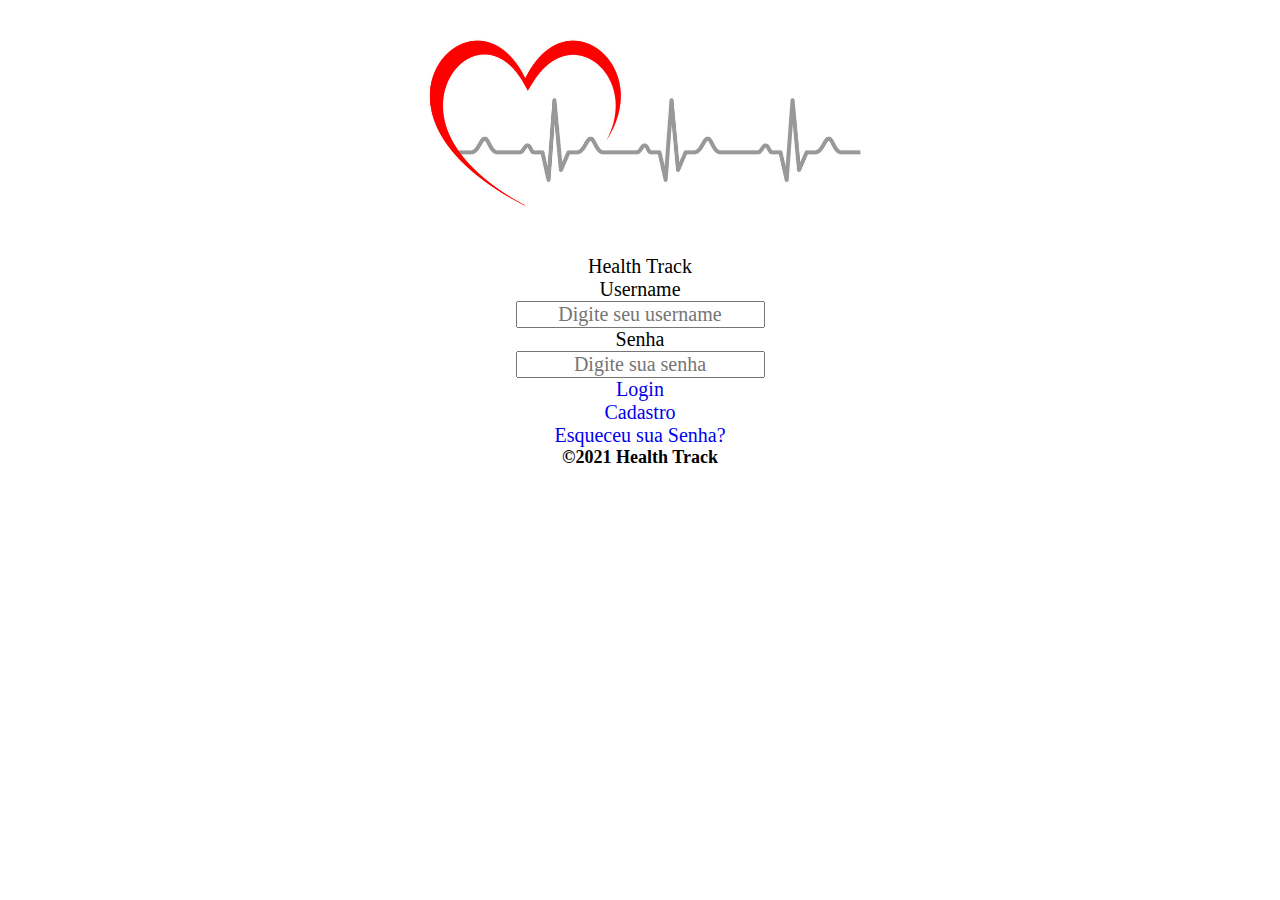
<file: html/login.htm>
<!DOCTYPE html>
<html lang="pt-br">
<head>
    <meta charset="UTF-8">
    <meta http-equiv="X-UA-Compatible" content="IE=edge">
    <meta name="viewport" content="width=device-width, initial-scale=1.0">
    <link href="https://cdn.jsdelivr.net/npm/bootstrap@5.0.1/dist/css/bootstrap.min.css" rel="stylesheet" integrity="sha384-+0n0xVW2eSR5OomGNYDnhzAbDsOXxcvSN1TPprVMTNDbiYZCxYbOOl7+AMvyTG2x" crossorigin="anonymous">
    <link rel="stylesheet" href="../css/style.css">
    <link rel="shortcut icon" href="../img/icon.png" type="image/png" sizes="32x32">

    <title>Health Track</title>
</head>
<body>
    <div class="container-fluid">
        <div id="box-logo">
            <img src="../img/fundo 1.png" alt="Logo_temporaria" id="logo">
        </div>
        <label for="logo">Health Track</label>

        <form class="form-horizontal pt-5">

            <div class="row mb-3 justify-content-center pb-2">

                <label for="username-login" class="form-label col-sm-2 col-md-10 col-xl-10 pb-2">Username</label>

                <div class="col-sm-6 col-xl-3">

                    <input type="text" class="form-control form-control-sm" id="username-login" placeholder="Digite seu username">
                    
                </div>

            </div>

            <div class="row mb-3 justify-content-center">

                <label for="pwd-login" class="control-label col-sm-2 col-md-10 col-xl-10 pb-2">Senha</label>

                <div class="col-sm-6 col-xl-3">

                    <input type="password" class="form-control form-control-sm" id="pwd-login" placeholder="Digite sua senha">
                </div>

            </div>

            <div class=" row mb-3 justify-content-center pt-5 pb-5">

                <div class="col-sm-5 ">

                    <a href="principal.htm" class="btn btn-outline-secondary"><span>Login</span></a>
                </div>
            </div>
        </form>

        <div class="row pb-3 justify-content-center">

            <div class="col-sm-9">

                <a href="cadastro.htm" class="btn btn-outline-primary"><span>Cadastro</span></a>

            </div>
        </div>

        <div class=" row pb-3 justify-content-center">

            <div class="col-sm-9 mb-5">

                <a href="alterar_senha.htm" class="btn btn-outline-primary"><span>Esqueceu sua Senha?</span></a>

            </div>

        </div>

        
    </div>

    <footer class="footer bg-light text-dark pt-3">

        <h2 class="footer">©2021 Health Track </h2>

    </footer>

    <script src="https://cdn.jsdelivr.net/npm/bootstrap@5.0.1/dist/js/bootstrap.bundle.min.js" integrity="sha384-gtEjrD/SeCtmISkJkNUaaKMoLD0//ElJ19smozuHV6z3Iehds+3Ulb9Bn9Plx0x4" crossorigin="anonymous"></script>
</body>
</html>
</file>
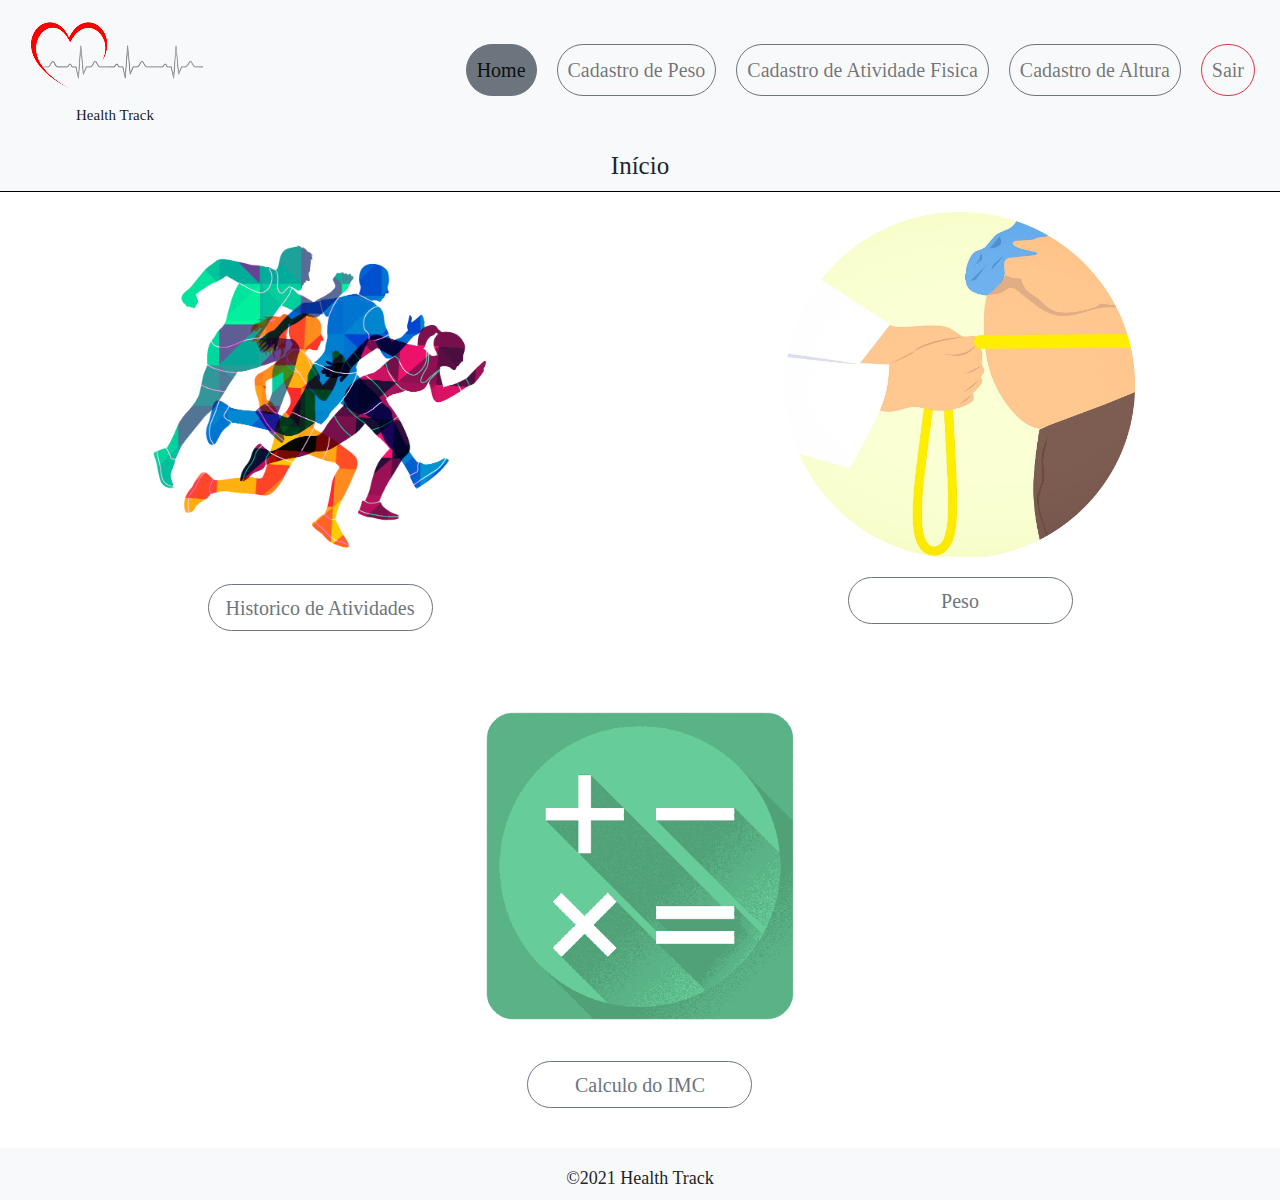
<file: html/principal.htm>
<!DOCTYPE html>
<html lang="pt-br">
<head>
    <meta charset="UTF-8">
    <meta http-equiv="X-UA-Compatible" content="IE=edge">
    <meta name="viewport" content="width=device-width, initial-scale=1.0">
    <link href="../css/bootstrap-5/bootstrap.min.css" rel="stylesheet">
    <link rel="stylesheet" href="../css/style.css">
    <link rel="shortcut icon" href="../img/icon.png" type="image/png" sizes="32x32">
    <title>Health Track - Pagina Principal</title>
</head>
<body>

    <header>

        <nav class="navbar navbar-expand-xl navbar-light bg-light pt-0">

            <div class="container-fluid">

                 <a href="#" class="navbar-brand">

                    <img src="../img/brand-removebg-preview.png" alt="logo">

                    <div class="title">

                        <h1 class="nick-nav">Health Track</h1>

                    </div>
            
                </a>

                <button class="navbar-toggler" type="button" data-bs-toggle="collapse" data-bs-target="#menu" aria-controls="menu" aria-expanded="false" aria-label="toggle navigation">

                    <span class="navbar-toggler-icon"></span>
                    
                </button>


                <div class="collapse navbar-collapse justify-content-end" id="menu">
                    

                    <ul class="navbar-nav mr-auto">
                        <li class="nav-item px-2 py-2">

                            <a href="#" class="nav-link active btn btn-outline-secondary">Home <span class="sr-only">(pagina atual)</span></a>

                        </li>

                        <li class="nav-item ml-auto px-2 py-2">

                            <a href="cadastro_peso.htm" class="nav-link btn btn-outline-secondary">Cadastro de Peso</a>

                        </li>

                        <li class="nav-item ml-auto px-2 py-2">

                            <a href="cadastro_atividade.htm" class="nav-link btn btn-outline-secondary">Cadastro de Atividade Fisica</a>

                        </li>

                        <li class="nav-item ml-auto px-2 py-2">

                            <a href="cadastro_altura.htm" class="nav-link btn btn-outline-secondary">Cadastro de Altura</a>
                        </li>

                        <li class="nav-item ml-auto px-2 py-2">

                            <a href="../index.htm" class="nav-link btn btn-outline-danger">Sair</a>

                        </li>

                    </ul>

                </div>

            </div>
            
        </nav>

        <div class=" div-title bg-light text-dark mt-auto">

            <div class="container-fluid">

                <h1 class="hist-title">Início</h1>

            </div>

        </div>

    </header>

    <main class="container-fluid">

        <div class="row mt-3 mb-3 justify-content-center" >


            <div class="col-md-6 col-xl-6 col-sm-6 col-lg-6 pb-5">
                <div class="cartao">

                    <a href="historico_atividades.htm"><img src="../img/atv-fisica.png" alt="atividade fisica" class="card-img-top img-cartao" ></a>

                    <div class="">

                        <a href="historico_atividades.htm" class="btn btn-outline-secondary">Historico de Atividades</a>

                    </div>

                </div>

            </div>

            <div class=" col-md-6 col-xl-6 col-sm-6 col-lg-6 pb-3">

                <div class="cartao">

                    <a href="historico_peso.htm"><img src="../img/peso.png" alt="imagem de uma balança" class="card-img-top img-cartao"></a>

                    <div class="pt-3">

                        <a href="historico_peso.htm" class="btn btn-outline-secondary">Peso</a>

                    </div>

                </div>

            </div>

            <div class="col-md-5 col-xl-5 col-sm-5 col-lg-5 pb-3">

                <div class="cartao">

                    <a href="calc-imc.htm"><img src="../img/imc.png" alt="Calculo de IMC" class="card-img-top img-cartao"></a>

                    <div class="pt-3">

                        <a href="calc-imc.htm" class="btn btn-outline-secondary" >Calculo do IMC</a>
                    </div>

                </div>

            </div>

        </div>

    </main>

    
    <footer class="footer mt-auto bg-light text-dark pt-3">
        <div class="container-fluid">
            <h2 class="footer">©2021 Health Track </h2>
        </div>
    </footer>

    <script src="../js/bootstrap-5/bootstrap.bundle.min.js"></script>
</body>
</html>
</file>
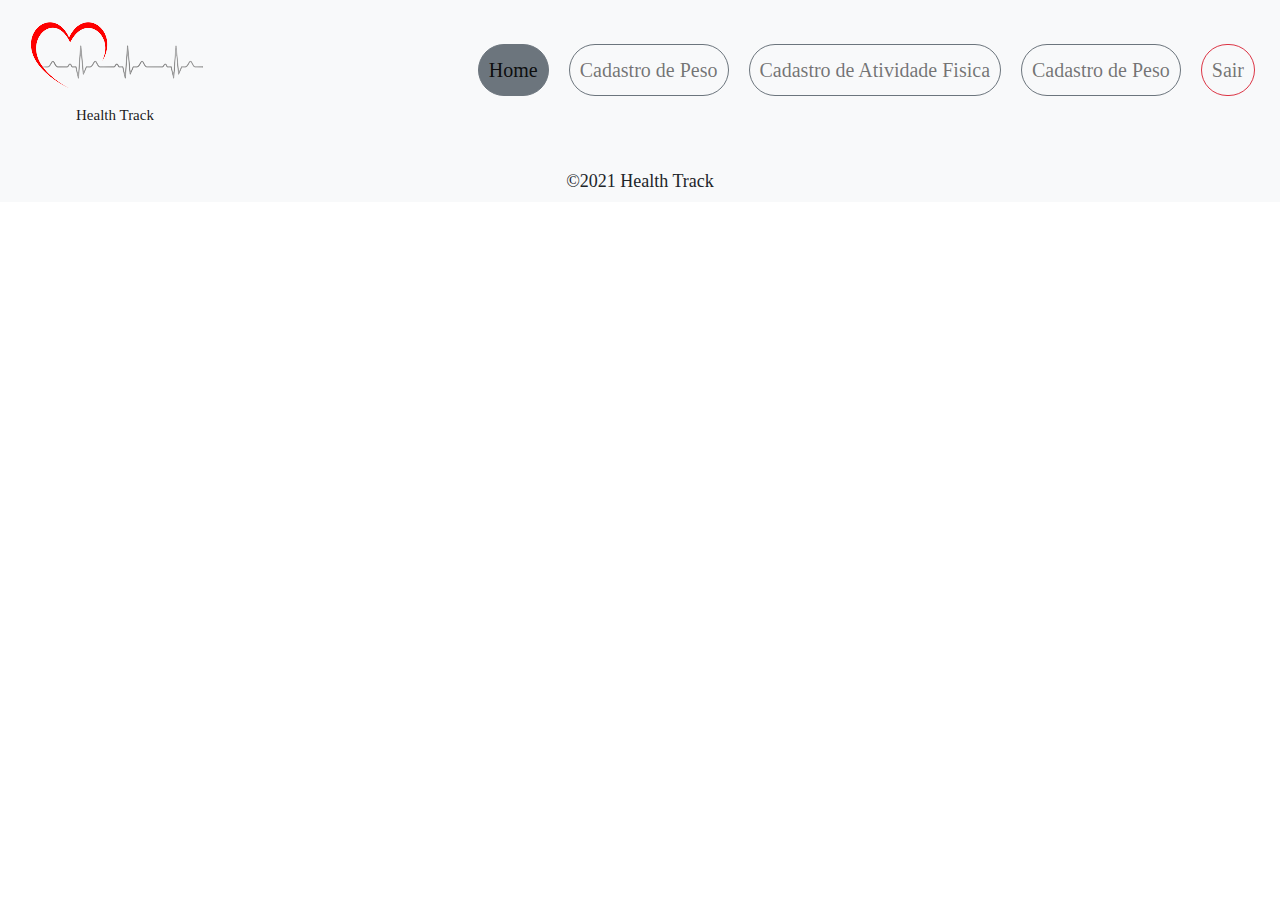
<file: html/template.htm>
<!DOCTYPE html>
<html lang="pt-br">
<head>
    <meta charset="UTF-8">
    <meta http-equiv="X-UA-Compatible" content="IE=edge">
    <meta name="viewport" content="width=device-width, initial-scale=1.0">
    <link href="../css/bootstrap-5/bootstrap.min.css" rel="stylesheet">
    <link rel="stylesheet" href="../css/style.css">
    <link rel="shortcut icon" href="../img/icon.png" type="image/png" sizes="32x32">
    <title>Health Track - Pagina Principal</title>
</head>
<body>

    <header>

        <nav class="navbar navbar-expand-xl navbar-light bg-light pt-0">
            <div class="container-fluid">
                 <a href="#" class="navbar-brand">
                <img src="../img/brand-removebg-preview.png" alt="logo">
                <div class="title">
                    <h1 class="nick-nav">Health Track</h1>
                </div>
            
                </a>

                <button class="navbar-toggler" type="button" data-bs-toggle="collapse" data-bs-target="#menu" aria-controls="menu" aria-expanded="false" aria-label="toggle navigation">
                    <span class="navbar-toggler-icon"></span>
                </button>

                <div class="collapse navbar-collapse justify-content-end" id="menu">

                    <ul class="navbar-nav mr-auto">
                        <li class="nav-item px-2 py-2">

                            <a href="#" class="nav-link active btn btn-outline-secondary">Home <span class="sr-only">(pagina atual)</span></a>

                        </li>

                        <li class="nav-item ml-auto px-2 py-2">

                            <a href="#" class="nav-link btn btn-outline-secondary">Cadastro de Peso</a>

                        </li>

                        <li class="nav-item ml-auto px-2 py-2">

                            <a href="#" class="nav-link btn btn-outline-secondary">Cadastro de Atividade Fisica</a>

                        </li>

                        <li class="nav-item ml-auto px-2 py-2">

                            <a href="#" class="nav-link btn btn-outline-secondary">Cadastro de Peso</a>
                        </li>

                        <li class="nav-item ml-auto px-2 py-2">

                            <a href="../index.htm" class="nav-link btn btn-outline-danger">Sair</a>

                        </li>
                    </ul>
                </div>
            </div>
        </nav>
    </header>

    <main class="container-fluid">

        <div>

        </div>

    </main>

    <footer class="footer mt-auto bg-light text-dark pt-3">
        <div class="container-fluid">
            <h2 class="footer">©2021 Health Track </h2>
        </div>
    </footer>

    <script src="../js/bootstrap-5/bootstrap.bundle.min.js"></script>
</body>
</html>
</file>
<file: css/style.css>
/*estilo global*/
*{
    font-family: geneva;
    font-size: 20px;
    padding: 0px;
    margin: 0px;
    text-decoration: none;
    box-sizing: border-box;
    overflow-x: hidden;
    text-align: center;

}.footer{

    font-size: 18px;   
}

.div-title{
    border-bottom: 1px solid black;
}

.btn{
    border-radius: 50px;
    width: 100%;
    max-width: 225px;
}


/*css tela de login*/

img#logo{
    width: 100%;
    max-width: 500px;
    
}



/*css tela de cadastro*/

.cad-1{
    font-size: 30px;
    font-weight:bold;
}

.cad-2{
    font-size: 25px;
}

.form-grid{
    border: 2px solid black;
}

/*css barra de menu*/


.nick-nav{
    font-size: 15px;
    
}

.sr-only{
    display: none;
}

a.nav-link{
    width: 100%;
    max-width: 300px;
}


/*cards tela principal*/

.img-cartao{
    width: 100%;
    max-width: 350px;
}

/*Tela de historico de atividades*/

.hist-title{
    font-size: 25px;
}


/*Tela de calculo de imc*/
</file>
